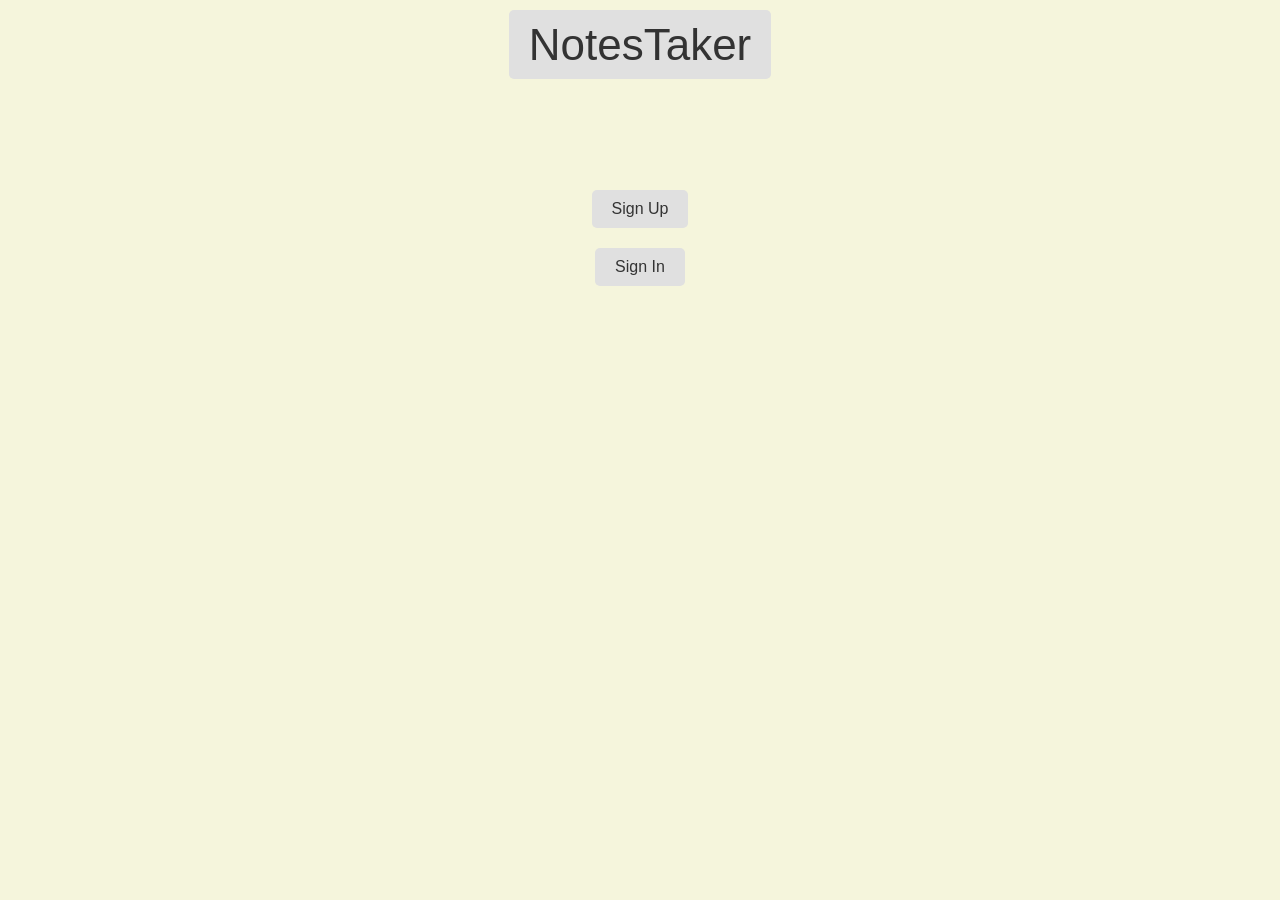
<file: docs/index.html>
<!DOCTYPE html>
<html lang="en">
<head>
    <meta charset="UTF-8">
    <title>NotesTaker</title>
<!--    <link href="https://fonts.cdnfonts.com/css/scary-monday" rel="stylesheet">-->
    <link rel="stylesheet" href="style.css">
</head>
<body>

<header><a href="index.html">NotesTaker</a></header>

<div class="center-box">
    <a href="signup.html">Sign Up</a>
    <a href="signin.html">Sign In</a>
</div>

<!--<footer><a id="logout" href="#">Log out</a> </footer>-->

<script src="config.js"></script>
<script>
    document.getElementById("logout").addEventListener("click", function (e) {
        e.preventDefault();

        localStorage.clear();
        window.location.href = "index.html";
    });
</script>
</body>
</html>
</file>
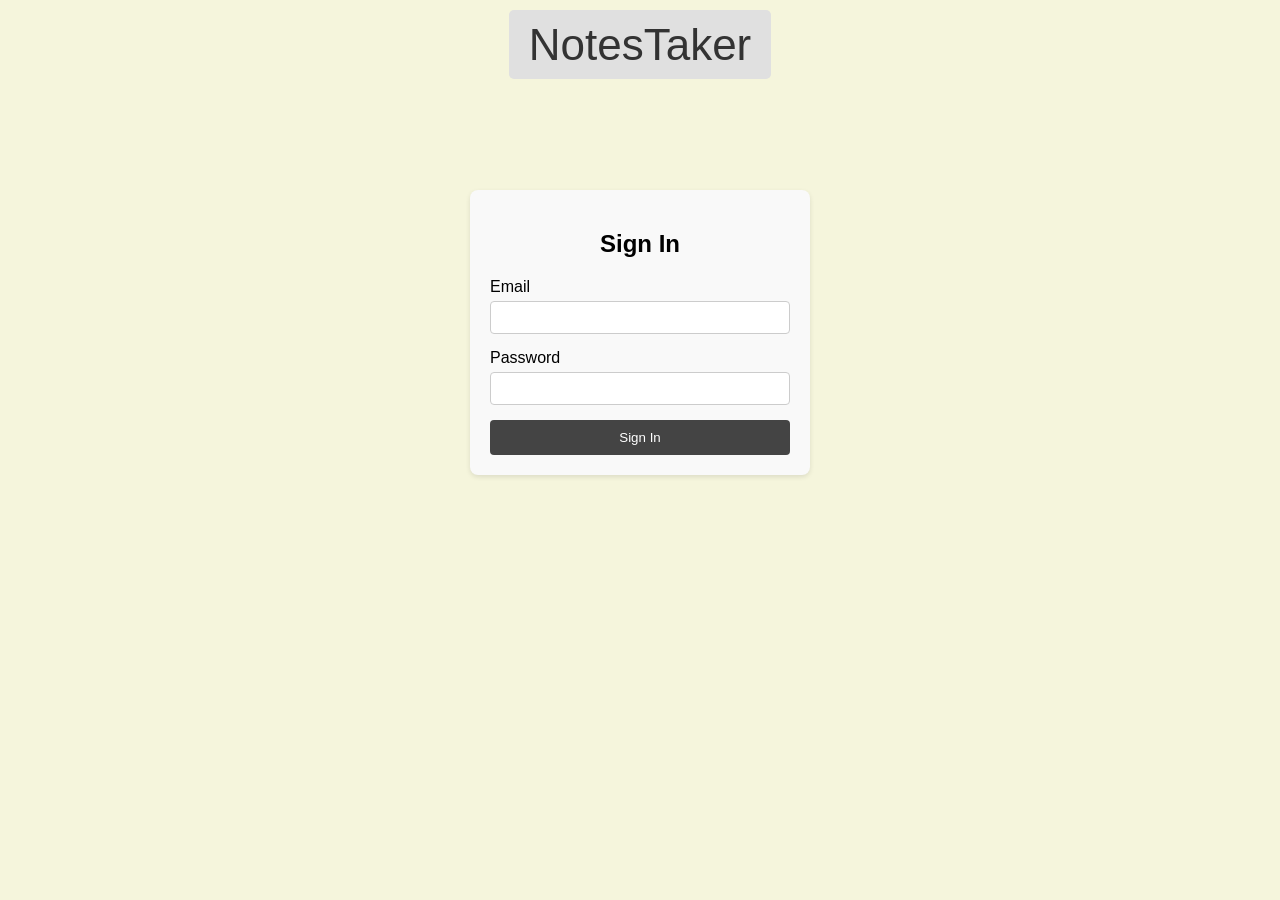
<file: docs/dashboard.html>
<!DOCTYPE html>
<html lang="en">
<head>
  <meta charset="UTF-8">
  <title>Dashboard - NotesTaker</title>
  <link rel="stylesheet" href="style.css">
</head>
<body>

<header><a id="home" href="#">NotesTaker</a></header>

<h2 id="welcome">Welcome, ...</h2>

<main class="dashboard-container">
  <a href="notes.html" class="dashboard-link" id= "getNotes">📝 Notes</a>
  <a href="profile.html" class="dashboard-link">👤 Profile</a>
</main>

<footer><a id="logout" href="#">Log out</a> </footer>

<script src="config.js"></script>
<script>
  const userToken = localStorage.getItem("userToken");

  if (!userToken) {
    alert("User not signed in!");
    window.location.href = "signin.html"; // Not signed in
  } else {

    // const BASE_URL = import.meta.env.VITE_API_BASE_URL; // for Vite/ES Modules
    fetch(`${BASE_URL}/user/get-user`, {
      method: "GET",
      headers: {
        "Content-Type": "application/json",
        "Authorization": `Bearer ${userToken}`,
        'ngrok-skip-browser-warning': 'true'
      }
    })
            .then(async res => {
              const text = await res.text(); // raw body
              console.log("Raw response:", text); // 🐞 debug!

              let data;
              try {
                data = JSON.parse(text);
              } catch (err) {
                throw new Error("Server returned non-JSON response. Possibly an HTML error page.");
              }

              if (!res.ok) {
                throw new Error(data.userAPIResponseData || "Login failed");
              }

              return data;
            })
    .then(data => {
      console.log("User data:", data);
      if (data.userAPIResponseCode !== "200") {
        throw new Error(data.userAPIResponseData || "Failed to get user.");
      }
      // console.log("User data:", data);
      const user = data.userAPIResponseData;
      const userName = user.userName;
      document.getElementById("welcome").textContent = `Welcome, ${userName}`;
    })
    .catch(err => alert(err.message));
  }

  document.getElementById("logout").addEventListener("click", function (e) {
    e.preventDefault();

    if (confirm("Are you sure you want to logout?")) {
      localStorage.clear();
      window.location.href = "index.html";
    }

  });
</script>

</body>
</html>
</file>
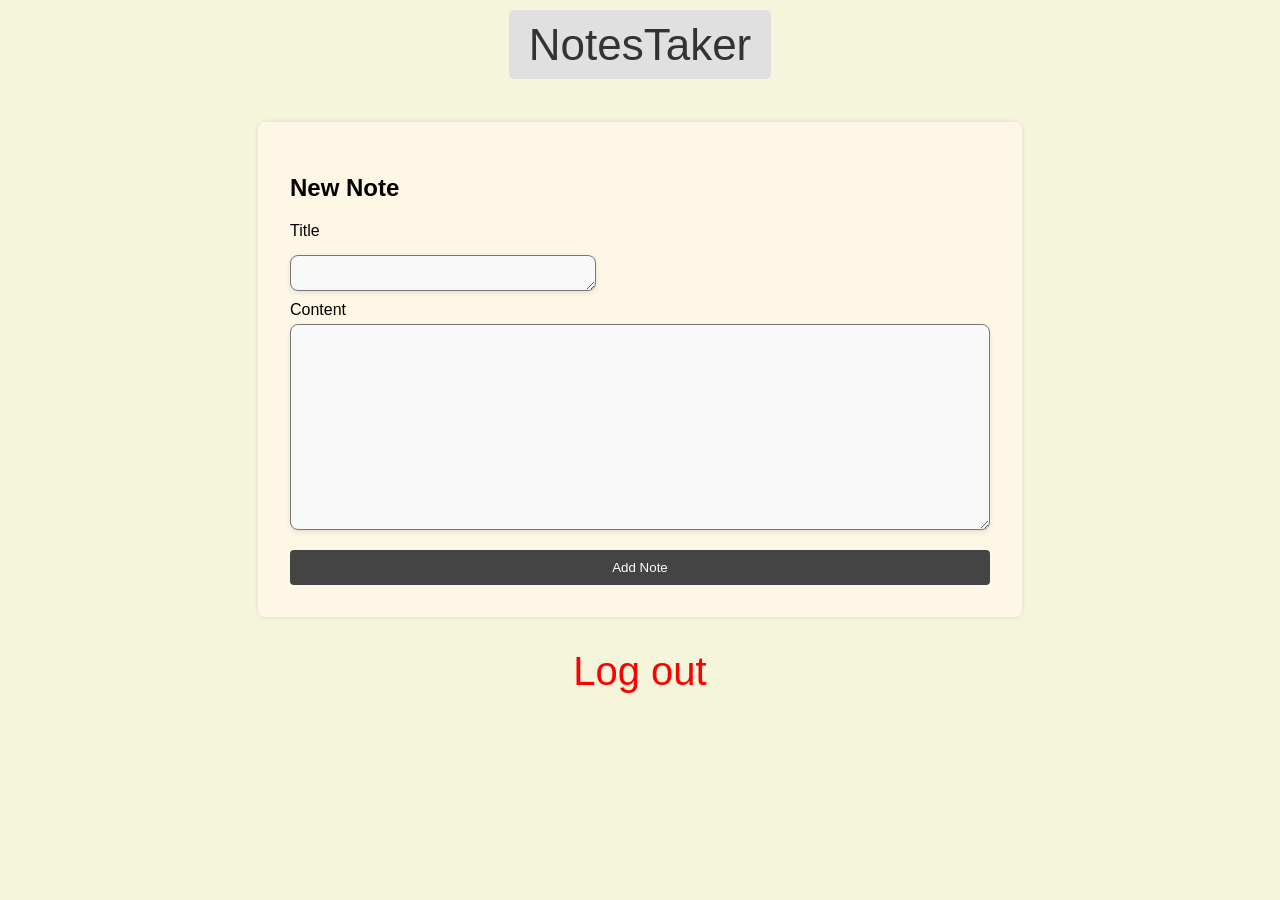
<file: docs/new-note.html>
<!DOCTYPE html>
<html lang="en">
<head>
  <meta charset="UTF-8">
  <title>NotesTaker</title>
  <!--    <link href="https://fonts.cdnfonts.com/css/scary-monday" rel="stylesheet">-->
  <link rel="stylesheet" href="style.css">
</head>
<body>

<header><a id="home" href="#">NotesTaker</a></header>

<div class="notes-container">
  <h2>New Note</h2>
  <form id="addNote">
    <label for="title">Title</label>
    <textarea id="title" name="title" class="title-box"></textarea>

    <label for="content">Content</label>
    <textarea id="content" name="content" class="content-box"></textarea>

    <button type="submit">Add Note</button>
  </form>
</div>

<footer><a id="logout" href="#">Log out</a> </footer>
<script src="config.js"></script>
<script>

  const userToken = localStorage.getItem("userToken");

  document.getElementById("addNote").addEventListener("submit", function (e) {
    e.preventDefault();

    const title = document.getElementById("title").value;
    const content = document.getElementById("content").value;
    const submitBtn = this.querySelector("button[type='submit']");
    // const userId = localStorage.getItem("userId");

    if (!userToken) {
      alert("User not signed in!");
      window.location.href = "signin.html"; // Not signed in
      return;
    }

    // Disable button to prevent multiple clicks
    submitBtn.disabled = true;
    submitBtn.textContent = "Submitting...";

    // const BASE_URL = import.meta.env.VITE_API_BASE_URL; // for Vite/ES Modules;
    fetch(`${BASE_URL}/note/create`, {
      method: "POST",
      headers: {"Content-Type": "application/json",
                "Authorization": `Bearer ${userToken}`,
        'ngrok-skip-browser-warning': 'true'},
      body: JSON.stringify({
        noteTitle: title,
        noteContent: content
      })
    })
    .then(res => {
      return res.json().then(data => {
        if (!res.ok) {
          throw new Error(data.userAPIResponseData || "Note creation failed");
        }
        return data;
      });
    })
    .then(data => {
      console.log("Full response:", data);
      alert("Note created successfully")
      window.location.href = "notes.html";
    })
    .catch(err => {
      alert(err.message);
      submitBtn.disabled = false;
      submitBtn.textContent = "Add Note";
    });
  });

  document.getElementById("logout").addEventListener("click", function (e) {
    e.preventDefault();

    if (confirm("Are you sure you want to logout?")) {
      localStorage.clear();
      window.location.href = "index.html";
    }

  });

  document.getElementById("home").addEventListener("click", function (e) {
    e.preventDefault();

    if (!userToken) {
      window.location.href = "index.html";
    } else {
      window.location.href = "dashboard.html";
    }

  });
</script>
</body>
</html>
</file>
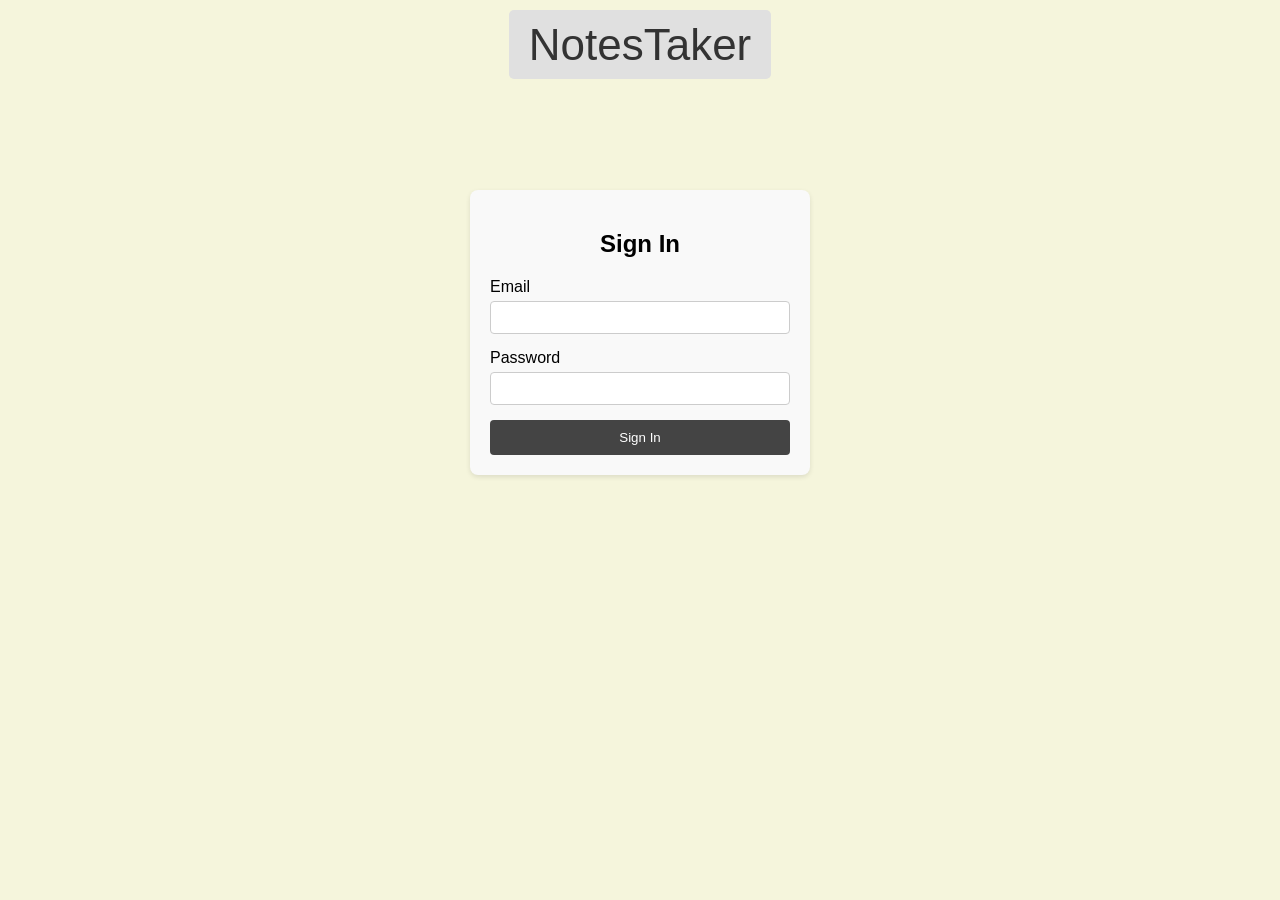
<file: docs/note.html>
<!DOCTYPE html>
<html lang="en">
<head>
    <meta charset="UTF-8">
    <title>My Notes - NotesTaker</title>
    <link rel="stylesheet" href="style.css">
</head>
<body>

<header><a id="home" href="#">NotesTaker</a></header>

<div class="notes-container">
    <form id = "editNote">
        <label for="title">Title</label>
        <textarea id="title" name="title" class="title-box"></textarea>

        <label for="content">Content</label>
        <textarea id="content" name="content" class="content-box"></textarea>

        <button type="submit">Edit Note</button>
    </form>
</div>

<footer><a id="logout" href="#">Log out</a> </footer>
<script src="config.js"></script>
<script>

    const userToken = localStorage.getItem("userToken");
    const noteId = localStorage.getItem("noteIdToBeEdited");
    localStorage.removeItem("noteIdToBeEdited")
    console.log(noteId)

    document.getElementById("home").addEventListener("click", function (e) {
        e.preventDefault();

        if (!userToken) {
            window.location.href = "index.html";
        } else {
            window.location.href = "dashboard.html";
        }

    });

    if (!noteId) {
        alert("No note to edit... Returning to Notes...")
        window.location.href = "notes.html";
    } else {

        // const BASE_URL = import.meta.env.VITE_API_BASE_URL; // for Vite/ES Modules;
        fetch(`${BASE_URL}/note/get-note-by-id/${noteId}`, {
            method: "GET",
            headers: {"Content-Type": "application/json",
                "Authorization": `Bearer ${userToken}`,
                'ngrok-skip-browser-warning': 'true'}
        })
        .then(res => res.json())
        .then(data => {
            console.log("response", data);
            if (String(data.noteAPIResponseCode) !== "200") {
                throw new Error(data.noteAPIResponseData || "Failed to load notes.")
            }

            const notes = data.noteAPIResponseData;
            document.getElementById("title").textContent = `${notes.noteTitle}`;
            document.getElementById("content").textContent = `${notes.noteContent}`;
            // container.innerHTML = "";
            // renderNotes(notes);
        })

    }

    document.getElementById("editNote").addEventListener("submit", function (e) {
        e.preventDefault();

        const title = document.getElementById("title").value;
        const content = document.getElementById("content").value;
        const submitBtn = this.querySelector("button[type='submit']");
        // const notes = JSON.parse(localStorage.getItem("noteToBeEdited"));
        // const noteId = localStorage.getItem("noteIdToBeEdited");
        // const noteUserId = notes.noteUserId;
        // localStorage.removeItem("noteToBeEdited")


        // Disable button to prevent multiple clicks
        submitBtn.disabled = true;
        submitBtn.textContent = "Submitting...";

        // const BASE_URL = import.meta.env.VITE_API_BASE_URL; // for Vite/ES Modules;
        fetch(`${BASE_URL}/note/update`, {
            method: "PATCH",
            headers: {"Content-Type": "application/json",
                "Authorization": `Bearer ${userToken}`,
                'ngrok-skip-browser-warning': 'true'},
            body: JSON.stringify({
                noteId: noteId,
                noteTitle: title,
                noteContent: content
            })
        })
        .then(res => {
            return res.json().then(data => {
                if (!res.ok) {
                    throw new Error(data.noteAPIResponseData || "Note could not be edited...\nTry again in a few minutes...");
                }
                return data;
            });
        })
        .then(data => {
            console.log("Full Response", data);
            alert(data.noteAPIResponseMessage);
            window.location.href = "notes.html";
        })
        .catch(err => {
            alert(err.message);
            submitBtn.disabled = false;
            submitBtn.textContent = "Edit Note";
        });
    });

    document.getElementById("logout").addEventListener("click", function (e) {
        e.preventDefault();

        if (confirm("Are you sure you want to logout?")) {
            localStorage.clear();
            window.location.href = "index.html";
        }

    });

    document.getElementById("home").addEventListener("click", function (e) {
        e.preventDefault();

        if (!userToken) {
            window.location.href = "index.html";
        } else {
            window.location.href = "dashboard.html";
        }

    });
</script>
</body>
</html>
</file>
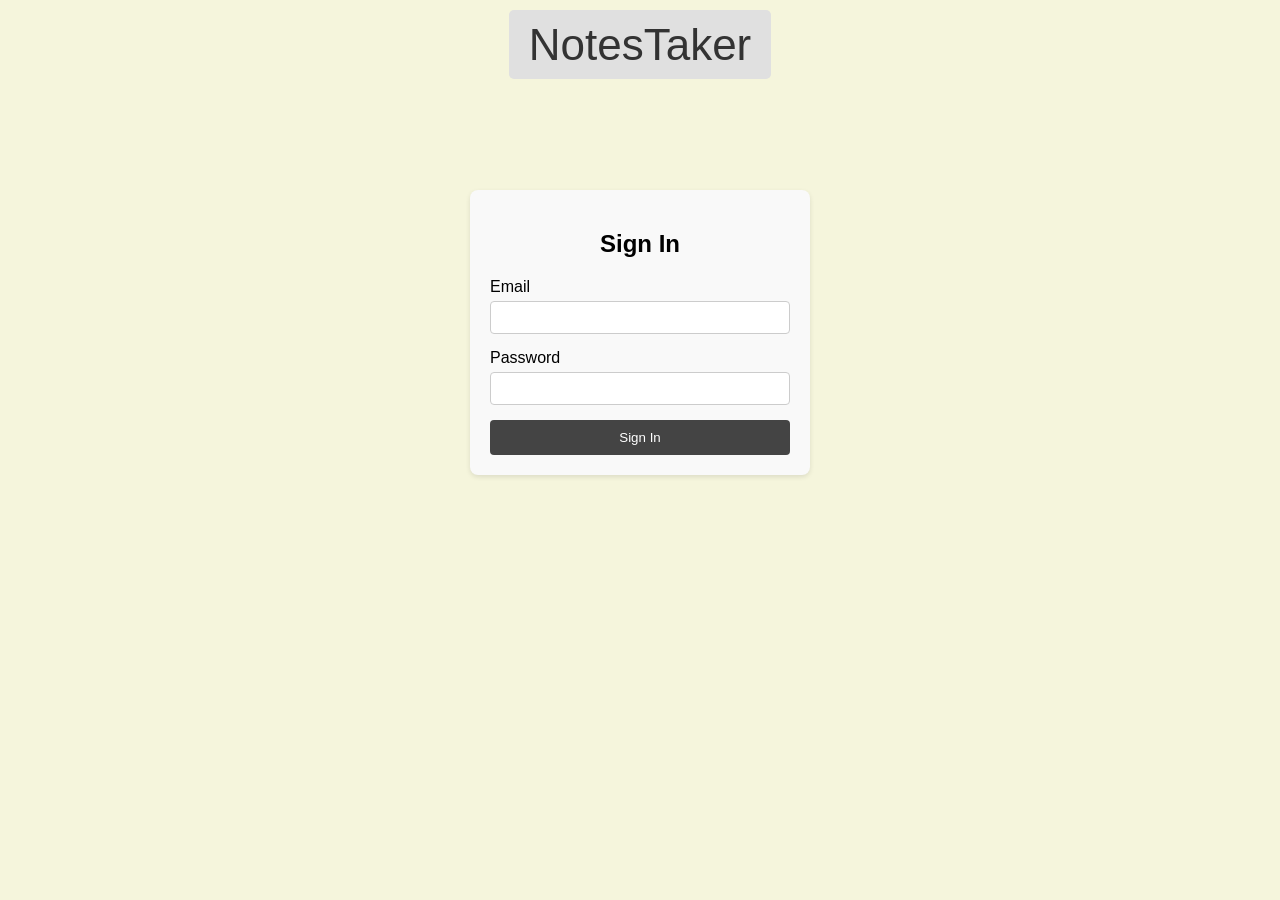
<file: docs/notes.html>
<!DOCTYPE html>
<html lang="en">
<head>
  <meta charset="UTF-8">
  <title>My Notes - NotesTaker</title>
  <link rel="stylesheet" href="style.css">
</head>
<body>

<header><a id="home" href="#">NotesTaker</a></header>

<div class="search-bar">
  <input type="text" id="noteSearch" placeholder="Search notes..." />
</div>

<div class="notes-container">
  <h2>My Notes</h2>

  <div id="notes-container" class="note">

  </div>

  <div class="center-box">
    <h3 id="addNote"><a href="new-note.html">Add Note</a> </h3>
  </div>
</div>

<footer><a id="logout" href="#">Log out</a> </footer>

<script src="config.js"></script>
<script>
  const userToken = localStorage.getItem("userToken");
  const container = document.getElementById("notes-container");

  document.getElementById("home").addEventListener("click", function (e) {
    e.preventDefault();

    if (!userToken) {
      window.location.href = "index.html";
    } else {
      window.location.href = "dashboard.html";
    }
  });

  if (!userToken) {
    alert("User not signed in!");
    window.location.href = "signin.html";
  } else {
    container.innerHTML = "<p>Loading notes...</p>";
    // const BASE_URL = import.meta.env.VITE_API_BASE_URL; // for Vite/ES Modules;
    fetch(`${BASE_URL}/note/get-notes`, {
      method: "GET",
      headers: {"Content-Type": "application/json",
                "Authorization": `Bearer ${userToken}`,
        'ngrok-skip-browser-warning': 'true'},
    })
    .then(res => res.json())
    .then(data => {
      console.log("response", data);
      if (String(data.noteAPIResponseCode) !== "200") {
        throw new Error(data.noteAPIResponseData || "Failed to load notes.")
      }

      const notes = data.noteAPIResponseData;
      // localStorage.setItem("userNotes", JSON.stringify(notes));
      container.innerHTML = "";
      renderNotes(notes);
    })
    .catch(err => {
      // localStorage.removeItem("userNotes");
      container.innerHTML = `<p class="error">Error: ${err.message}</p>`;
    });
  }

  function renderNotes(notes) {
    container.innerHTML = ""; // clear existing content

    if (notes.length === 0) {
      container.innerHTML = "<p>No notes found.<br>Share a thought here today...</p>";
    } else {
      notes.forEach(note => {
        const noteDiv = document.createElement("div");
        noteDiv.classList.add("note");
        noteDiv.style.border = "1px solid #ccc";
        noteDiv.style.padding = "1rem";
        noteDiv.style.marginBottom = "1rem";
        noteDiv.style.borderRadius = "10px";
        noteDiv.style.backgroundColor = "#f9f9f9";

        noteDiv.innerHTML = `
        <div style="display: flex; justify-content: space-between; align-items: center;">
          <h3 class="note-title" style="margin: 0;"><a href="note.html" style="text-decoration: none; color: #333;">${note.noteTitle}</a></h3>
          <div class="note-actions" style="display: flex; gap: 0.5rem;">
            <span class="edit-note" title="Edit" style="cursor: pointer; background-color: #4CAF50; color: white; padding: 0.3rem 0.5rem; border-radius: 5px;">✏️</span>
            <span class="delete-note" title="Delete" style="cursor: pointer; background-color: #f44336; color: white; padding: 0.3rem 0.5rem; border-radius: 5px;">🗑️</span>
          </div>
        </div>
        <p class="note-content" style="margin-top: 0.5rem;">${note.noteContent.replace(/\n/g, "<br>")}</p>
        <small class="note-updated" style="color: #666;">Last updated: ${new Date(note.noteUpdatedAt).toLocaleString()}</small>`;

        // Attach handlers
        noteDiv.querySelector(".edit-note").addEventListener("click", () => {
          console.log("Edit clicked for:", note);
          localStorage.setItem("noteIdToBeEdited", note.noteId);
          window.location.href = "note.html";
        });

        noteDiv.querySelector(".note-title").addEventListener("click", () => {
          console.log("Edit clicked for:", note);
          localStorage.setItem("noteIdToBeEdited", note.noteId);
          window.location.href = "note.html";
        });

        noteDiv.querySelector(".delete-note").addEventListener("click", () => {
          if (confirm("Are you sure you want to delete this note?")) {
            deleteNote(note.noteId); // Needs to exist
          }
        });

        container.appendChild(noteDiv);
      });
    }
  }

  function deleteNote(noteId) {

    // const BASE_URL = import.meta.env.VITE_API_BASE_URL; // for Vite/ES Modules;
    fetch(`${BASE_URL}/note/${noteId}`, {
      method: 'DELETE',
      headers: {"Content-Type": "application/json",
                "Authorization": `Bearer ${userToken}`,
        'ngrok-skip-browser-warning': 'true'},
      body: JSON.stringify({
        noteId: noteId
      })
    })
    .then(res => {
      return res.json().then(data => {
        if (!res.ok) {
          throw new Error(data.noteAPIResponseData || "Note failed to delete...\nTry again in a few minutes")
        }
        return data;
      });
    })
    .then(data => {
      console.log("Response", data);
      alert("Note successfully deleted");
      window.location.href = "notes.html";
    })
    .catch(err => alert(err.message));
  }

  document.getElementById("logout").addEventListener("click", function (e) {
    e.preventDefault();

    if (confirm("Are you sure you want to logout?")) {
      localStorage.clear();
      window.location.href = "index.html";
    }

  });

  document.getElementById("noteSearch").addEventListener("keyup", function () {
    const query = this.value.trim();

    if (!query) {
      // If search box is cleared, reload from localStorage
      const cachedNotes = localStorage.getItem("userNotes");
      if (cachedNotes) {
        renderNotes(JSON.parse(cachedNotes));
      }
      return;
    }

    // const BASE_URL = import.meta.env.VITE_API_BASE_URL; // for Vite/ES Modules;
    fetch(`${BASE_URL}/note/search?query=${encodeURIComponent(query)}`, {
      method: "GET",
      headers: {"Content-Type": "application/json",
                "Authorization": `Bearer ${userToken}`,
        'ngrok-skip-browser-warning': 'true'},
    })
    .then(res => res.json())
    .then(data => {
      if (String(data.noteAPIResponseCode) !== "200") {
        throw new Error(data.userAPIResponseData || "Search failed");
      }

      const notes = data.noteAPIResponseData;
      renderNotes(notes);
    })
    .catch(err => {
      container.innerHTML = `<p class="error">Search Error: ${err.message}</p>`;
    });
  });

</script>

</body>
</html>
</file>
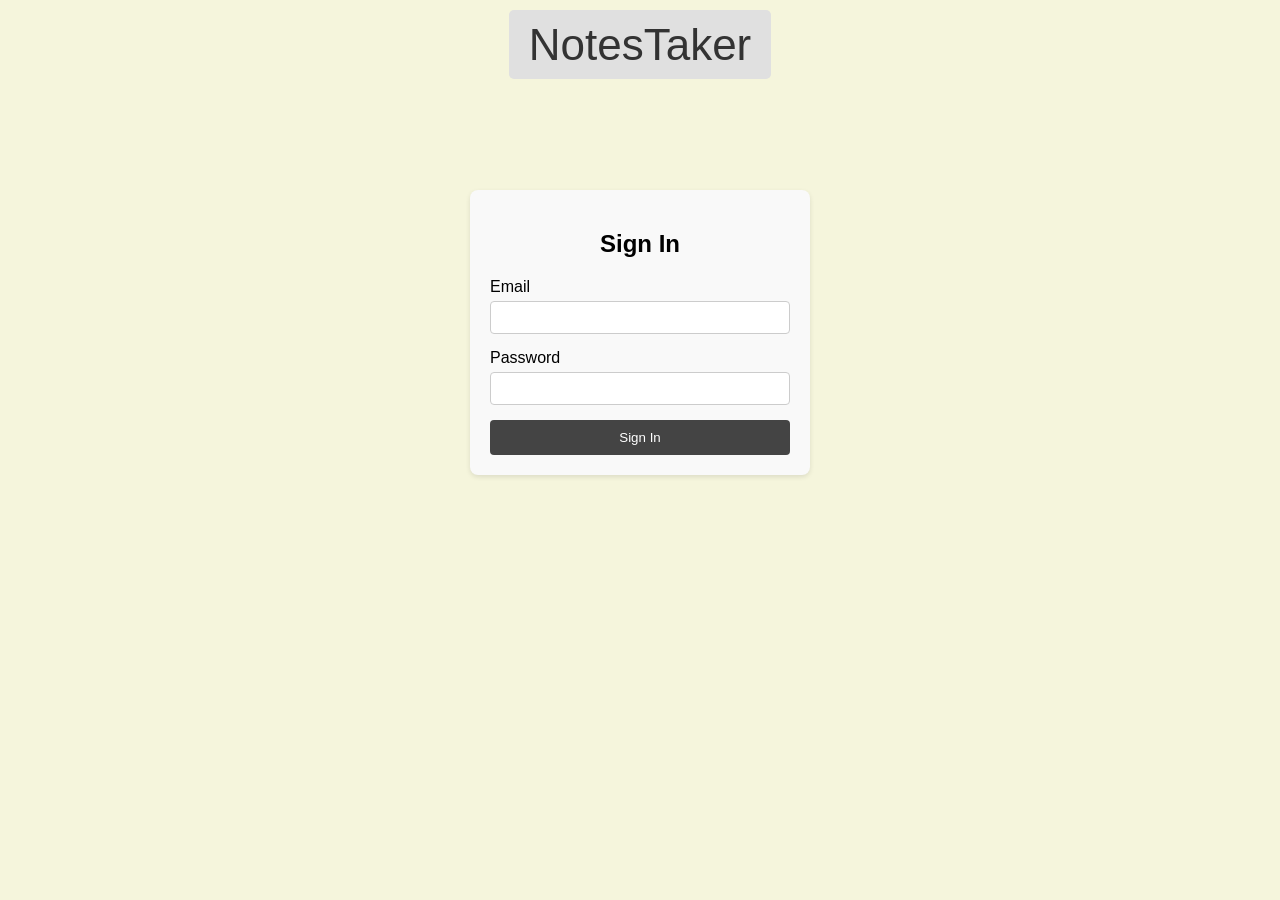
<file: docs/profile.html>
<!DOCTYPE html>
<html lang="en">
<head>
  <meta charset="UTF-8">
  <title>Profile - NotesTaker</title>
  <link rel="stylesheet" href="style.css">
</head>
<body>

<header><a id="home" href="#">NotesTaker</a></header>

<div class="profile-container">
  <h2>User Profile</h2>

  <div class="profile-info">
<!--    <p id="Name"><strong>Name:</strong>Name!</p>-->
<!--    <p id="Email"><strong>Email:</strong>Email!</p>-->
    <p><strong>Name:</strong> <span id="Name">...</span></p>
    <p><strong>Email:</strong> <span id="Email">...</span></p>

  </div>

  <div class="password-update">
    <h3>Update Password</h3>
    <form id="passwordForm">
      <label for="oldPassword">Old Password</label>
      <input type="password" id="oldPassword" name="oldPassword" required>

      <label for="newPassword">New Password</label>
      <input type="password" id="newPassword" name="newPassword" required>

      <button type="submit">Update Password</button>
    </form>
  </div>
</div>

<footer><a id="logout" href="#">Log out</a> </footer>

<script src="config.js"></script>
<script>

  const userToken = localStorage.getItem("userToken");
  const userEmail = localStorage.getItem("userEmail");

  if (!userToken) {
    alert("User not signed in!");
    window.location.href = "signin.html"; // Not signed in
  }

  // const BASE_URL = import.meta.env.VITE_API_BASE_URL; // for Vite/ES Modules;
  fetch(`${BASE_URL}/user/get-user`, {
    method: "GET",
    headers: {"Content-Type": "application/json",
      "Authorization": `Bearer ${userToken}`,
      'ngrok-skip-browser-warning': 'true'},
  })
  .then(res => res.json())
  .then(data => {
    if (data.userAPIResponseCode !== "200") {
      throw new Error(data.userAPIResponseData || "Failed to get user.")
    }
    console.log(data)
    const user = data.userAPIResponseData;
    const userName = user.userName;
    document.getElementById("Name").textContent = `${userName}`;
  })
  .catch(err => alert(err.message));

  document.getElementById("Email").textContent = `${userEmail}`;

  document.getElementById("passwordForm").addEventListener("submit", function (e) {
    e.preventDefault();

    const oldPassword = document.getElementById("oldPassword").value;
    const newPassword = document.getElementById("newPassword").value;
    const submitBtn = this.querySelector("button[type='submit']");
    // const userId = localStorage.getItem("userId");

    // Disable button to prevent multiple clicks
    submitBtn.disabled = true;
    submitBtn.textContent = "Submitting...";

    // const BASE_URL = import.meta.env.VITE_API_BASE_URL; // for Vite/ES Modules;
    fetch(`${BASE_URL}/user/update-password`, {
      method: "PATCH",
      headers: {"Content-Type": "application/json",
        "Authorization": `Bearer ${userToken}`,
        'ngrok-skip-browser-warning': 'true'},
      body: JSON.stringify({
        userOldPassword: oldPassword,
        userNewPassword: newPassword
      })
    })
    .then(res => {
      return res.json().then(data => {
        if (!res.ok) {
          throw new Error(data.userAPIResponseData || "Password could not be updated...\nTry again in a few minutes...");
        }
        return data;
      });
    })
    .then(data => {
      console.log("Full Response", data);
      alert(data.userAPIResponseMessage);
      window.location.href = "profile.html";

    })
    .catch(err => {
      alert(err.message);
      submitBtn.disabled = false;
      submitBtn.textContent = "Update Password";
    });
    });

  document.getElementById("logout").addEventListener("click", function (e) {
    e.preventDefault();

    if (confirm("Are you sure you want to logout?")) {
      localStorage.clear();
      window.location.href = "index.html";
    }

  });

  document.getElementById("home").addEventListener("click", function (e) {
    e.preventDefault();

    if (!userToken) {
      window.location.href = "index.html";
    } else {
      window.location.href = "dashboard.html";
    }

  });
</script>

</body>
</html>
</file>
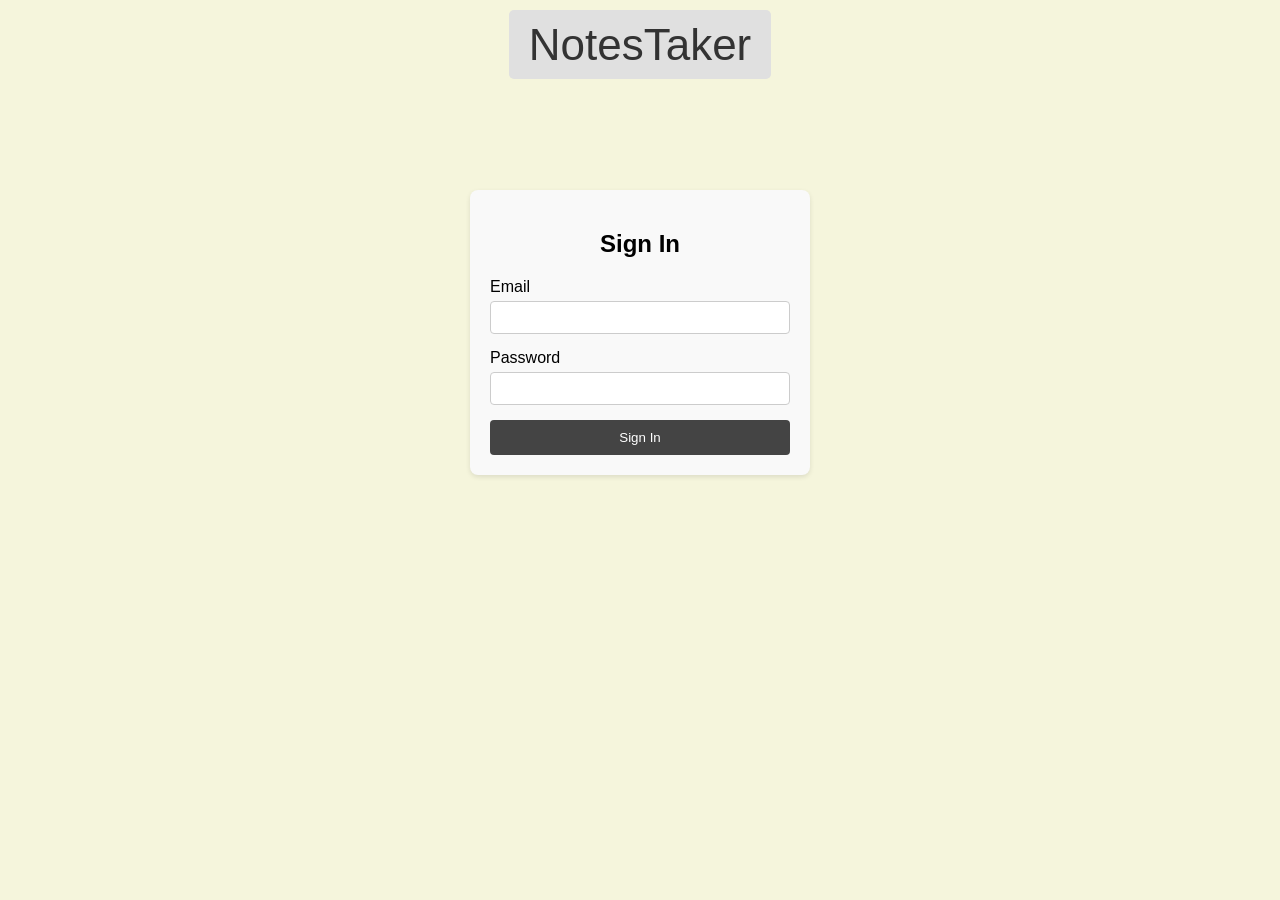
<file: docs/signin.html>
<!DOCTYPE html>
<html lang="en">
<head>
  <meta charset="UTF-8">
  <title>Sign In - NotesTaker</title>
  <link rel="stylesheet" href="style.css">
</head>
<body>

<header><a href="index.html">NotesTaker</a></header>

<div class="form-container">
  <h2>Sign In</h2>
  <form id="signinForm">
    <label for="email">Email</label>
    <input type="email" id="email" name="email" required>

    <label for="password">Password</label>
    <input type="password" id="password" name="password" required>

    <button type="submit">Sign In</button>
  </form>
</div>

<!--<footer><a id="logout" href="#">Log out</a> </footer>-->
<script src="config.js"></script>
<script>
  document.getElementById("signinForm").addEventListener("submit", function (e) {
    e.preventDefault();

    const email = document.getElementById("email").value;
    const password = document.getElementById("password").value;
    const submitBtn = this.querySelector("button[type='submit']");

    // Disable button to prevent multiple clicks
    submitBtn.disabled = true;
    submitBtn.textContent = "Signing In...";

    // const BASE_URL = import.meta.env.VITE_API_BASE_URL; // for Vite/ES Modules
    fetch(`${BASE_URL}/user/signin`, {
      method: "POST",
      headers: {"Content-Type": "application/json",
        'ngrok-skip-browser-warning': 'true'},
      body: JSON.stringify({
        userEmail: email,
        userPassword: password
      })
    })
            .then(res => {
              console.log("Raw response status:", res.status);
              return res.json().then(data => {
                console.log("Raw response body:", data);
                if (!res.ok) throw new Error(data.userAPIResponseData || "Login failed");
                return data;
              });
            })
    .then(data => {
      console.log("Full response:", data);

      const user = data.userAPIResponseData; // ✅ Correct key from your JSON

      if (!user || !user.userAuthJwtToken) {
        throw new Error("Invalid server response");
      }

      localStorage.setItem("userToken", user.userAuthJwtToken);
      // localStorage.setItem("userName", user.userName);
      localStorage.setItem("userEmail", email)

      window.location.href = "dashboard.html";
    })
    .catch(err => {
      alert(err.message);
      submitBtn.disabled = false;
      submitBtn.textContent = "Sign In";
    });
  });


</script>

</body>
</html>
</file>
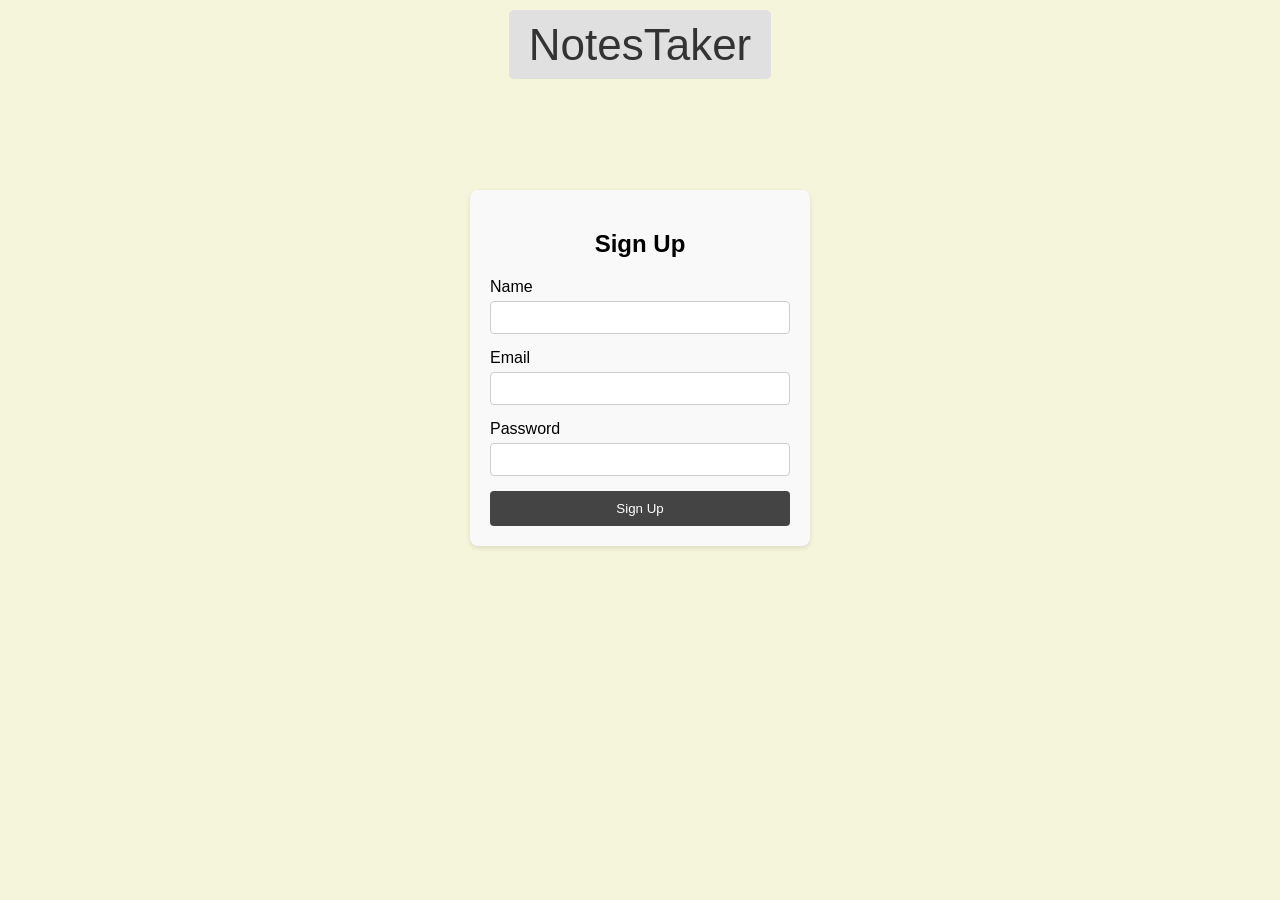
<file: docs/signup.html>
<!DOCTYPE html>
<html lang="en">
<head>
  <meta charset="UTF-8">
  <title>Sign Up - NotesTaker</title>
  <link rel="stylesheet" href="style.css">
</head>
<body>

<header><a href="index.html">NotesTaker</a></header>

<div class="form-container">
  <h2>Sign Up</h2>
  <form id="signupForm">
    <label for="name">Name</label>
    <input type="text" id="name" name="name" required>

    <label for="email">Email</label>
    <input type="email" id="email" name="email" required>

    <label for="password">Password</label>
    <input type="password" id="password" name="password" required>

    <button type="submit">Sign Up</button>
  </form>
</div>

<!--<footer><a id="logout" href="#">Log out</a> </footer>-->
<script src="config.js"></script>
<script>
  document.getElementById("signupForm").addEventListener("submit", function (e) {
    e.preventDefault();

    const name = document.getElementById("name").value;
    const email = document.getElementById("email").value;
    const password = document.getElementById("password").value;
    const submitBtn = this.querySelector("button[type='submit']");

    // Disable button to prevent multiple clicks
    submitBtn.disabled = true;
    submitBtn.textContent = "Creating Account...";

    // const BASE_URL = import.meta.env.VITE_API_BASE_URL; // for Vite/ES Modules;
    fetch(`${BASE_URL}/user/create`, {
      method: "POST",
      headers: {"Content-Type": "application/json",
        'ngrok-skip-browser-warning': 'true'},
      body: JSON.stringify({
        userName: name,
        userEmail: email,
        userPassword: password
      })
    })
    .then(res => {
      console.log("Raw response status:", res.status);
      return res.json().then(data => {
        if (!res.ok) {
          throw new Error(data.userAPIResponseData || "Sign-up Failed");
        }
        return data;
      });
    })
    .then(data => {
      console.log("Full Response", data);
      alert("Signup successful! Redirecting to login...");
      window.location.href = "signin.html";
    })
    .catch(err => {
      alert(err.message);
      submitBtn.disabled = false;
      submitBtn.textContent = "Sign Up";
    });
  });
</script>

</body>
</html>
</file>
<file: docs/style.css>
@import url('https://fonts.cdnfonts.com/css/scary-monday');

body {
    background-color: beige;
    margin: 0;
    font-family: Arial, sans-serif;
}

header {
    padding: 20px;
    text-align: center;
    font-size: 44px;
    /*font-weight: bold;*/
    font-family: 'Scary Monday', sans-serif;
}

footer {
    text-align: center;
    font-size: 40px;
    font-family: 'Scary Monday', sans-serif;
    padding-bottom: 40px; /* Optional: keeps space below if needed */
}

footer a {
    text-decoration: none;
    color: red;
    background: none;
    padding: 0;
    border-radius: 0;
    font-weight: 500;
}

footer a:hover {
    background: none;
    color: black;
}

.center-box {
    display: flex;
    flex-direction: column;
    align-items: center;
    margin-top: 100px;
    gap: 20px;
}

a {
    text-decoration: none;
    color: #333;
    background-color: #e0e0e0;
    padding: 10px 20px;
    border-radius: 5px;
    font-weight: 500;
}

a:hover {
    background-color: #d0d0d0;
}

.form-container {
    width: 300px;
    margin: 100px auto;
    padding: 20px;
    background-color: #f9f9f9;
    border-radius: 8px;
    box-shadow: 0 2px 5px rgba(0,0,0,0.1);
    text-align: center;
}

.profile-container{
    width: 600px;
    margin: 100px auto;
    padding: 20px;
    background-color: #f9f9f9;
    border-radius: 8px;
    box-shadow: 0 2px 5px rgba(0,0,0,0.1);
    text-align: left;
}

form {
    display: flex;
    flex-direction: column;
}

label {
    text-align: left;
    margin-bottom: 5px;
    font-weight: 500;
}

input {
    margin-bottom: 15px;
    padding: 8px;
    border: 1px solid #ccc;
    border-radius: 4px;
}

button {
    padding: 10px;
    background-color: #444;
    color: white;
    border: none;
    border-radius: 4px;
    cursor: pointer;
}

button:hover {
    background-color: #333;
}

.dashboard-container {
    display: flex;
    flex-direction: column;
    align-items: center;
    margin-top: 120px;
    gap: 20px;
}

.dashboard-link {
    font-size: 1.2rem;
    text-decoration: none;
    color: #333;
    background-color: #f0e6d2;
    padding: 12px 24px;
    border-radius: 6px;
    box-shadow: 0 2px 5px rgba(0,0,0,0.1);
    transition: background-color 0.3s ease;
}

.dashboard-link:hover {
    background-color: #ddd0b4;
}

.notes-container {
    max-width: 700px;
    margin: 2rem auto;
    padding: 2rem;
    background-color: #fff7e6;
    border-radius: 8px;
    box-shadow: 0 0 5px rgba(0, 0, 0, 0.1);
}

.note {
    border: 1px solid #ccc;
    border-radius: 6px;
    padding: 1rem;
    margin-bottom: 1rem;
    background-color: #fff;
}

.note-title {
    font-size: 1.2rem;
    margin-bottom: 0.5rem;
    color: #444;
}

.note-content {
    font-size: 1rem;
    color: #555;
}

.title-box {
    max-width: 300px;
    /*height: 200px;*/
    margin: 10px 0;
    /*padding: 20px;*/
    background-color: #f9f9f9;
    border-radius: 8px;
    box-shadow: 0 2px 5px rgba(0,0,0,0.1);
     /*text-align: center;*/
}

.content-box {
    max-width: 700px;
    height: 200px;
    margin: 0 0 20px 0;
    background-color: #f9f9f9;
    border-radius: 8px;
    box-shadow: 0 2px 5px rgba(0,0,0,0.1);
}

.search-bar {
    text-align: center;
    margin-bottom: 20px;
}

#noteSearch {
    padding: 10px;
    width: 60%;
    font-size: 16px;
    border: 2px solid #ccc;
    border-radius: 8px;
}
</file>
